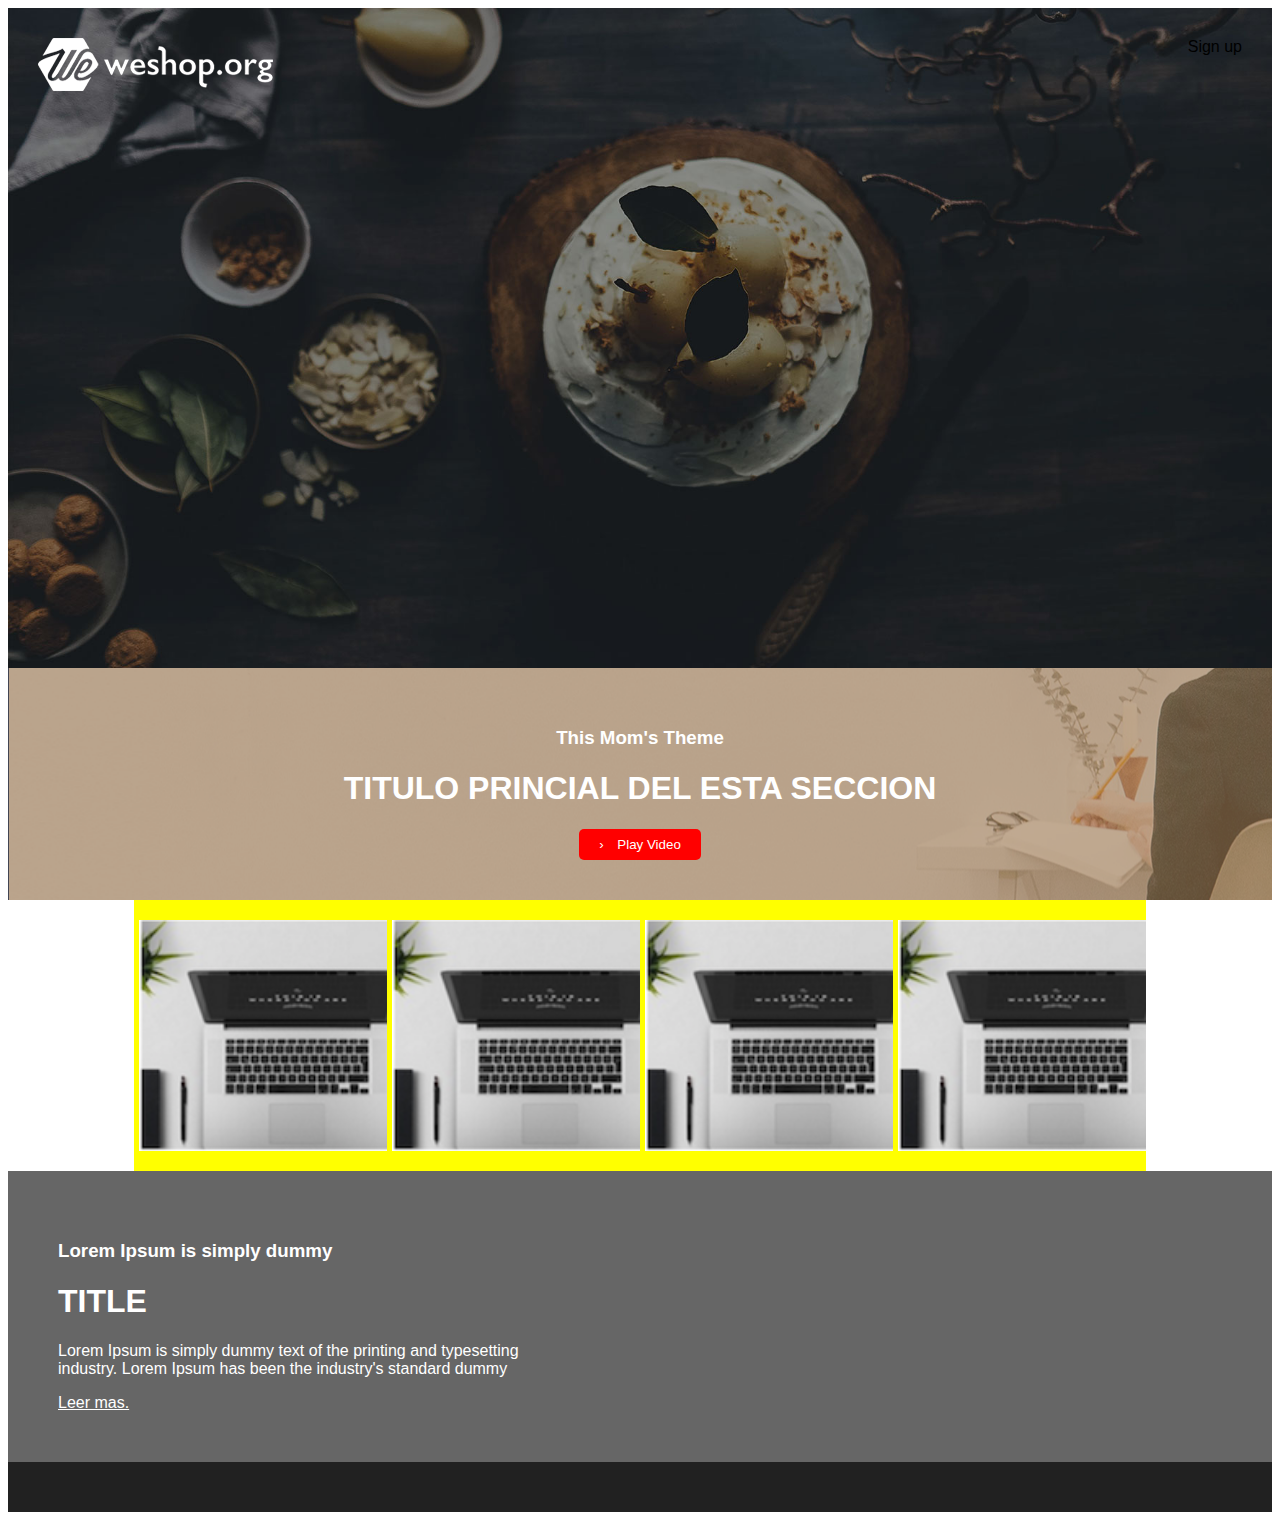
<file: frontend/index.html>
<html >
    <head>
        <link href="css/app.css" rel="stylesheet" type="text/css" />

    </head>
    <body>
        <header class="header">
            <div class="section-logo">
                <img src="imagenes/logo.png" />
            </div>
            <div class="section-login">
                <div class="button-login"><span>Sign up</span></div>
            </div>
        </header>
        <div class="main-wrap">
            <div class="section1">
                <div class="internal">
                    <h3>This Mom's Theme</h3>
                    <h1>Titulo princial del esta seccion</h1>
                    <button>
                        &#155; <span>Play Video</span>
                    </button>
                </div>
            </div>
            <div class="carrusel">
                <div class="internal-2">
                    <div class="item">
                        <img src="imagenes/item.png">
                    </div>
                    <div class="item">
                        <img src="imagenes/item.png">
                    </div>
                    <div class="item">
                        <img src="imagenes/item.png">
                    </div>
                    <div class="item">
                        <img src="imagenes/item.png">
                    </div>

                </div>
            </div>
            <div class="polar">
                <div class="internal-3">
                    <h3>Lorem Ipsum is simply dummy</h3>
                    <h1>Title</h1>
                    <p>
                        Lorem Ipsum is simply dummy text of the printing and typesetting industry. Lorem Ipsum has been the industry's standard dummy
                    </p>
                    <a href="#">Leer mas.</a>
                </div>
            </div>
            <div class="col"></div>
            <div class="col"></div>
        </div>
        <footer></footer>
    </body>
</html>
</file>
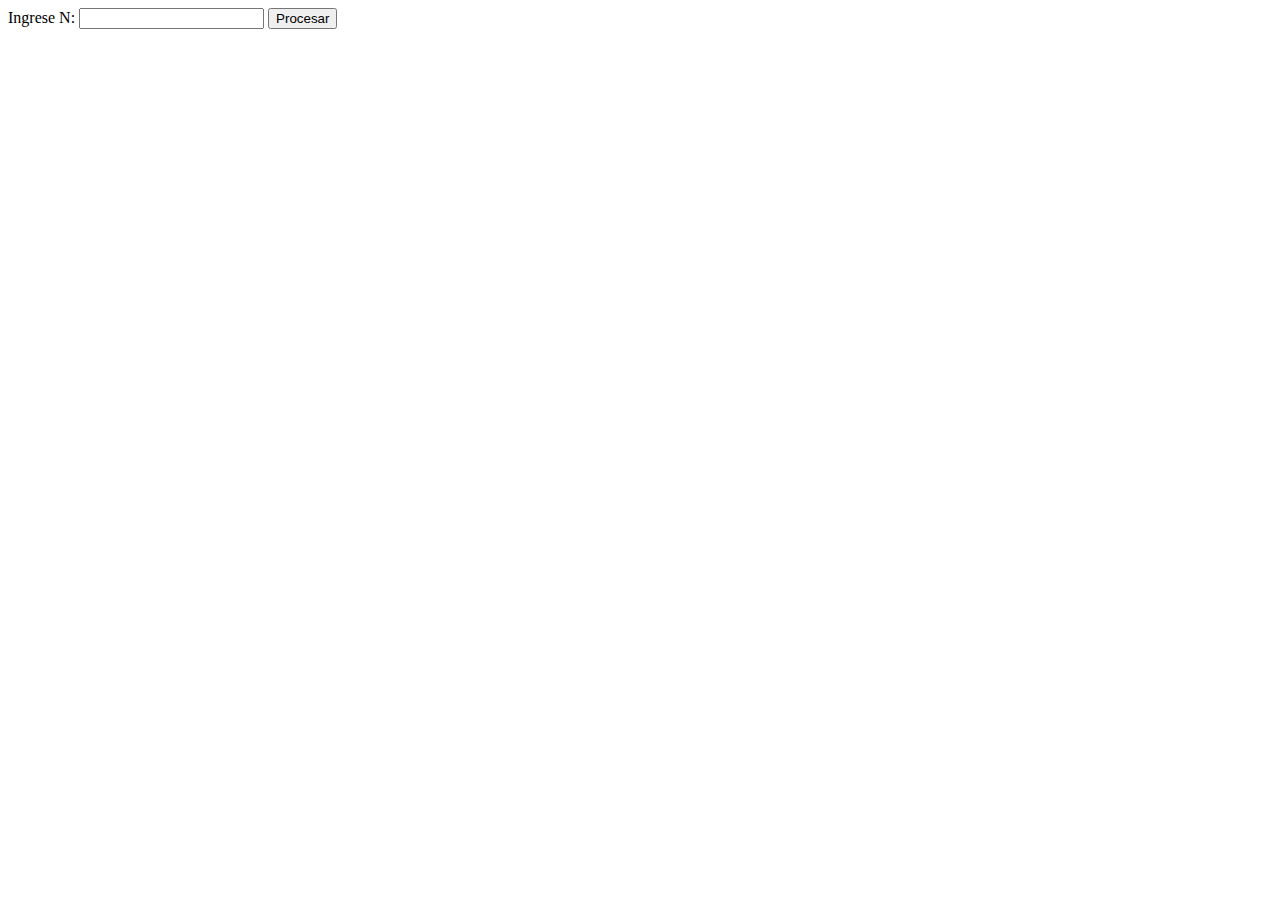
<file: sample.html>
<html>
	<head>
		<title></title>
		<style type="text/css">
			.fondo0{color:white; background: red}
			.fondo1{color:white; background: green}
		</style>
		<script type="text/javascript" src="1.js"></script>
	</head>
	<body>
		<!--form name="myform" id="myform"-->
		<label>Ingrese N:</label>
		<input type="text" name="campot" id="campot" />
		<button onclick="f1()" onblur="" onfocus="" onchange="">Procesar</button>
		<!--/form-->
		<div id="mydiv"></div>
		<!--
		0 1 1 2 3 5 8 13 21 ...
		-->
	</body>
</html>
</file>
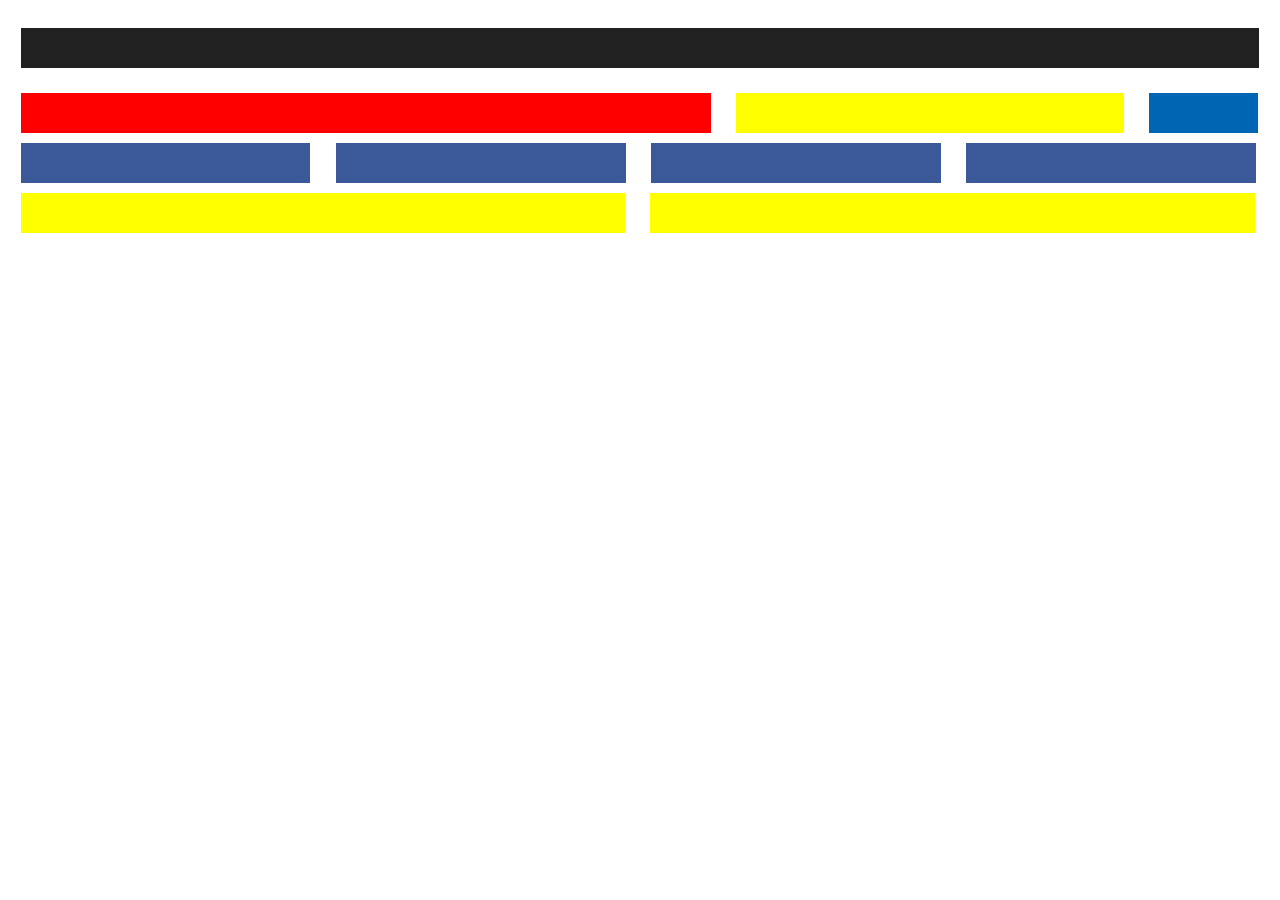
<file: frontend/columnas.html>
<html>
<head>
    <meta name="viewport" content="width=device-width, initial-scale=1.0">
    <link href="css/app.css" rel="stylesheet" type="text/css" />
</head>
<body>
    <div class="columnas">
        <div class="full"></div>
        <div class="col-7"></div>
        <div class="col-4"></div>
        <div class="col-1"></div>
        <div class="col-3"></div>
        <div class="col-3"></div>
        <div class="col-3"></div>
        <div class="col-3"></div>
        <div class="col-6"></div>
        <div class="col-6"></div>
    </div>

</body>
<html>
</file>
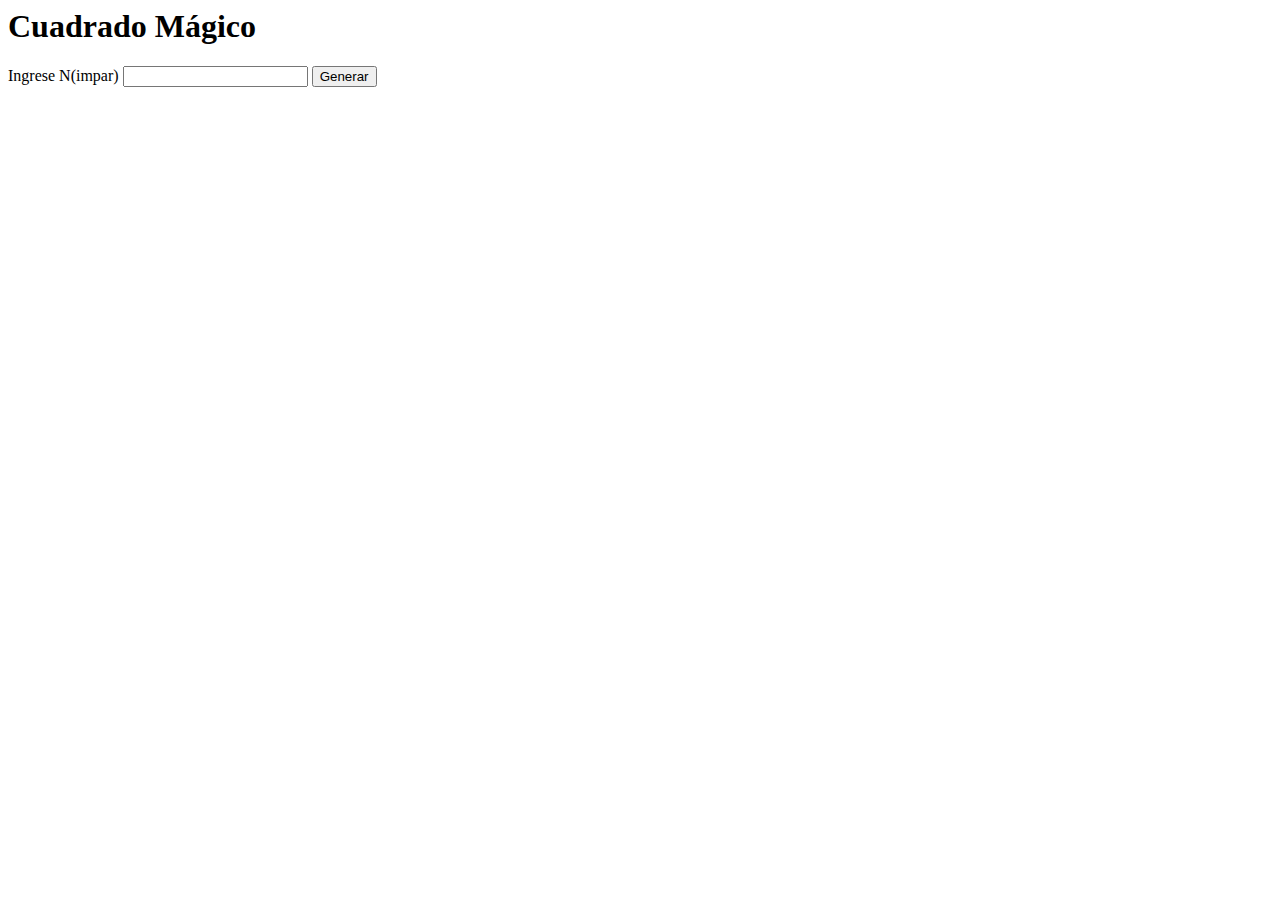
<file: js/i.html>
<html>
	<head>
		<title>Cuadrado M&aacute;gico</title>
		<script type="text/javascript" src="funciones.js"></script>
	</head>
	<body>
		<h1>Cuadrado M&aacute;gico</h1>
		<label for="campo">Ingrese N(impar)</label>
		<input type="text" name="campo" id="campo" onfocus="preparar()" />
		<button onclick="generarCuadradoMagico()">Generar</button>
		<div id="ans"></div>
	</body>
</html>
</file>
<file: frontend/css/app.css>
body {
  font-family: arial; }

footer {
  height: 50px;
  background: #212121; }

.header {
  background: #000 url(../imagenes/hero2.jpg) no-repeat;
  overflow: hidden;
  height: 600px;
  padding: 30px;
  background-size: cover;
  margin: 0; }
  .header .section-logo {
    width: 50%;
    float: left;
    height: 50px;
    background: transparent; }
  .header .section-login {
    width: 50%;
    float: right;
    height: 50px;
    background: transparent;
    text-align: right; }

.section1 {
  width: 100%;
  background: yellow;
  margin: 0;
  padding: 40 0;
  background: url("../imagenes/section1.png") no-repeat; }
  .section1 .internal {
    width: 80%;
    color: #fff;
    text-align: center;
    display: block;
    margin: 0 auto; }
    .section1 .internal h1 {
      text-transform: uppercase; }
    .section1 .internal button {
      background: red;
      color: #fff;
      border: 0;
      padding: 8px 20px;
      border-radius: 5px; }
      .section1 .internal button span {
        margin-left: 10px; }

.carrusel .internal-2 {
  overflow: hidden;
  display: block;
  width: 80%;
  background: #ffff00;
  margin: 0 auto; }
  .carrusel .internal-2 .item {
    float: left;
    width: 25%;
    overflow: hidden; }
    .carrusel .internal-2 .item img {
      margin: 20px 5px;
      width: 100%;
      display: block; }

.polar {
  background: #666; }
  .polar .internal-3 {
    width: 40%;
    color: #fff;
    padding: 50px; }
    .polar .internal-3 h1 {
      text-transform: uppercase; }
    .polar .internal-3 a {
      color: #fff; }

/* variables para los screens*/
.columnas {
  overflow: hidden; }

.full {
  width: 98%;
  margin: 20px 1%;
  background: #212121;
  height: 40px; }

.col-1 {
  width: 8.63%;
  margin: 5px 1%;
  background: #0066b3;
  height: 40px;
  float: left; }

.col-3 {
  width: 22.93%;
  margin: 5px 1%;
  background: #3b5998;
  height: 40px;
  float: left; }
  @media screen and (max-width: 760px) {
    .col-3 {
      width: 47.86%; } }
  @media screen and (max-width: 420px) {
    .col-3 {
      width: 98%; } }

.col-4 {
  width: 30.63%;
  margin: 5px 1%;
  background: #ffff00;
  height: 40px;
  float: left; }

.col-6 {
  width: 47.83%;
  margin: 5px 1%;
  background: #ffff00;
  height: 40px;
  float: left; }

.col-7 {
  width: 54.63%;
  margin: 5px 1%;
  background: red;
  height: 40px;
  float: left; }

/*# sourceMappingURL=app.css.map */
</file>
